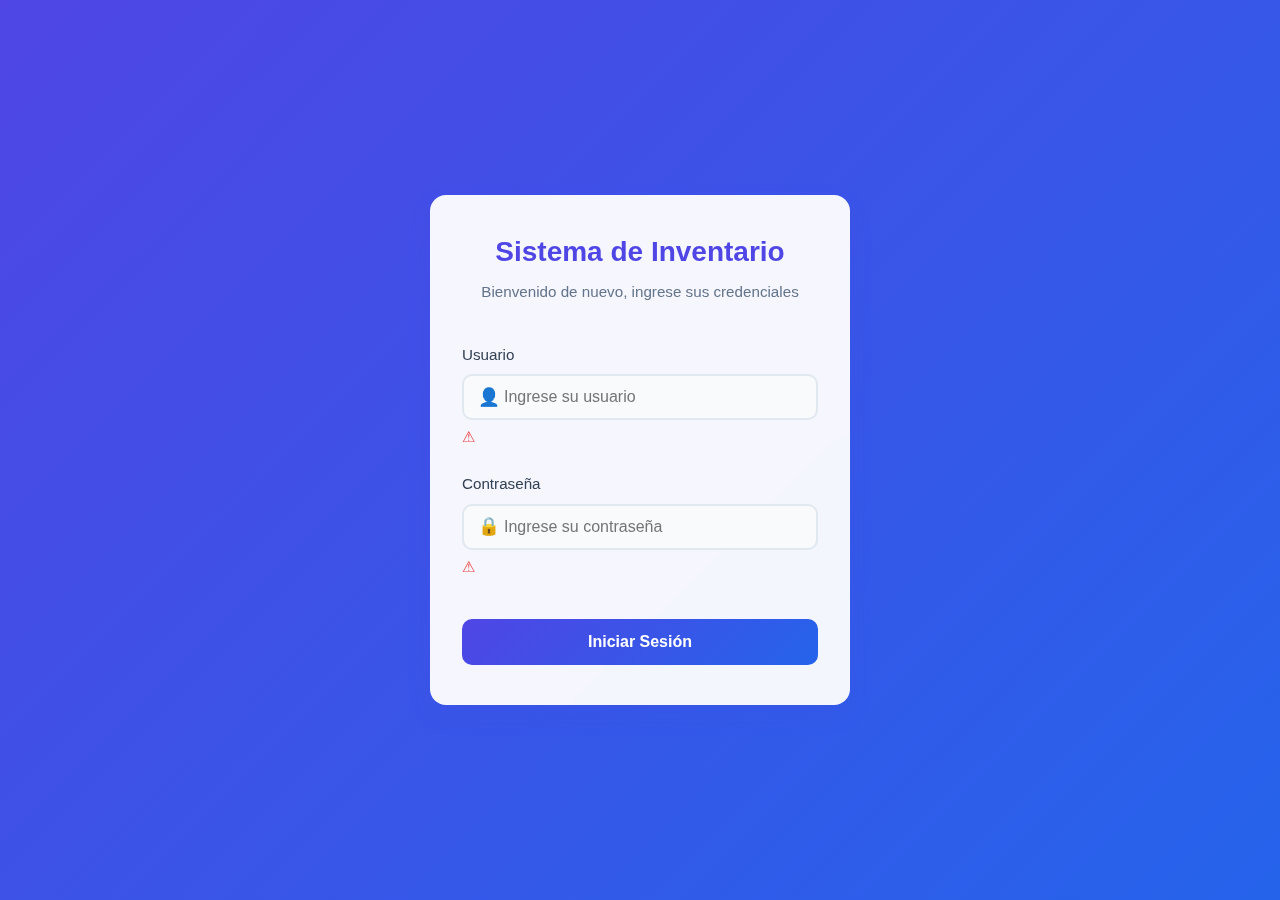
<file: bodegaClaude/pages/login.html>
<!DOCTYPE html>
<html lang="es">
<head>
    <meta charset="UTF-8">
    <meta name="viewport" content="width=device-width, initial-scale=1.0">
    <title>Login - Sistema de Inventario</title>
    <link rel="stylesheet" href="../styles/styles.css">
    <link rel="stylesheet" href="../styles/pages/login.css">
</head>
<body class="login-page">
    <div class="login-container">
        <div class="login-card">
            <div class="login-header">
                <h1>Sistema de Inventario</h1>
                <p>Bienvenido de nuevo, ingrese sus credenciales</p>
            </div>
            <form id="loginForm" class="login-form">
                <div class="form-group">
                    <label for="username">Usuario</label>
                    <input 
                        type="text" 
                        id="username" 
                        name="username" 
                        class="form-control" 
                        placeholder="Ingrese su usuario"
                        required
                        autocomplete="username">
                    <div class="error-message" id="username-error"></div>
                </div>
                <div class="form-group">
                    <label for="password">Contraseña</label>
                    <input 
                        type="password" 
                        id="password" 
                        name="password" 
                        class="form-control" 
                        placeholder="Ingrese su contraseña"
                        required
                        autocomplete="current-password">
                    <div class="error-message" id="password-error"></div>
                </div>
                <button type="submit" class="btn btn-primary">
                    Iniciar Sesión
                </button>
            </form>
        </div>
    </div>
    <script type="module" src="../script/pages/login.js"></script>
</body>
</html>
</file>
<file: bodegaClaude/styles/styles.css>
/* styles/styles.css */
:root {
    --gradient-start: #4f46e5;
    --gradient-end: #2563eb;
    --gradient-bg: linear-gradient(135deg, var(--gradient-start), var(--gradient-end));
    
    /* Colores principales */
    --primary-color: #4f46e5;
    --secondary-color: #2563eb;
    --success-color: #10b981;
    --danger-color: #ef4444;
    --warning-color: #f59e0b;
    
    /* Colores de fondo y texto */
    --background-color: #f8fafc;
    --text-color: #334155;
    --text-light: #64748b;
    --border-color: #e2e8f0;
    
    /* Sombras y efectos */
    --shadow-sm: 0 2px 4px rgba(79, 70, 229, 0.1);
    --shadow-md: 0 4px 6px rgba(79, 70, 229, 0.1);
    --shadow-lg: 0 10px 25px rgba(79, 70, 229, 0.1);
    --shadow-hover: 0 15px 30px rgba(79, 70, 229, 0.15);
    
    /* Bordes y espaciados */
    --border-radius-sm: 8px;
    --border-radius-md: 12px;
    --border-radius-lg: 16px;
    
    /* Transiciones */
    --transition-all: all 0.3s ease;
}

* {
    margin: 0;
    padding: 0;
    box-sizing: border-box;
}

body {
    font-family: 'Inter', -apple-system, BlinkMacSystemFont, 'Segoe UI', Roboto, sans-serif;
    line-height: 1.5;
    color: var(--text-color);
    background-color: var(--background-color);
    min-height: 100vh;
}

/* Glassmorphism Mixin (para reutilizar) */
.glass-effect {
    background: rgba(255, 255, 255, 0.95);
    backdrop-filter: blur(10px);
    border: 1px solid rgba(255, 255, 255, 0.125);
}

/* Animaciones globales */
@keyframes fadeIn {
    from {
        opacity: 0;
        transform: translateY(10px);
    }
    to {
        opacity: 1;
        transform: translateY(0);
    }
}

@keyframes slideIn {
    from {
        transform: translateX(-100%);
    }
    to {
        transform: translateX(0);
    }
}

/* Clases de utilidad */
.animate-fade-in {
    animation: fadeIn 0.6s ease-out;
}

.animate-slide-in {
    animation: slideIn 0.3s ease-out;
}

.hover-scale {
    transition: var(--transition-all);
}

.hover-scale:hover {
    transform: scale(1.02);
}

.glass-card {
    background: rgba(255, 255, 255, 0.95);
    backdrop-filter: blur(10px);
    border-radius: var(--border-radius-lg);
    box-shadow: var(--shadow-md);
    transition: var(--transition-all);
}

.glass-card:hover {
    box-shadow: var(--shadow-hover);
    transform: translateY(-5px);
}

/* Layout principal */
.main-layout {
    display: flex;
    min-height: 100vh;
    background: var(--gradient-bg);
}

.content-area {
    flex: 1;
    padding: 2rem;
    margin-left: 250px;
    margin-top: 60px;
}

/* Contenedores */
.container {
    max-width: 1200px;
    margin: 0 auto;
    padding: 0 1rem;
}

/* Tipografía */
h1, h2, h3, h4, h5, h6 {
    color: var(--text-color);
    font-weight: 600;
    line-height: 1.2;
}

h1 { font-size: 2rem; }
h2 { font-size: 1.75rem; }
h3 { font-size: 1.5rem; }
h4 { font-size: 1.25rem; }
h5 { font-size: 1.125rem; }
h6 { font-size: 1rem; }

/* Grid System */
.grid {
    display: grid;
    gap: 1.5rem;
}

.grid-cols-2 { grid-template-columns: repeat(2, 1fr); }
.grid-cols-3 { grid-template-columns: repeat(3, 1fr); }
.grid-cols-4 { grid-template-columns: repeat(4, 1fr); }

/* Responsive */
@media (max-width: 1024px) {
    .grid-cols-4 { grid-template-columns: repeat(3, 1fr); }
}

@media (max-width: 768px) {
    .grid-cols-3, 
    .grid-cols-4 { grid-template-columns: repeat(2, 1fr); }
    
    .content-area {
        margin-left: 0;
    }
}

@media (max-width: 640px) {
    .grid-cols-2,
    .grid-cols-3,
    .grid-cols-4 { grid-template-columns: 1fr; }
    
    .container {
        padding: 0 0.5rem;
    }
}
</file>
<file: bodegaClaude/styles/pages/login.css>
:root {
    --gradient-start: #4f46e5;
    --gradient-end: #2563eb;
    --input-border: #e2e8f0;
    --input-bg: #f8fafc;
    --input-focus: #4f46e5;
    --shadow-color: rgba(79, 70, 229, 0.1);
}

.login-page {
    min-height: 100vh;
    display: flex;
    align-items: center;
    justify-content: center;
    background: linear-gradient(135deg, var(--gradient-start), var(--gradient-end));
    padding: 1rem;
}

.login-container {
    width: 100%;
    max-width: 420px;
}

.login-card {
    background: rgba(255, 255, 255, 0.95);
    backdrop-filter: blur(10px);
    border-radius: 16px;
    box-shadow: 0 10px 25px var(--shadow-color);
    padding: 2.5rem 2rem;
    transform: translateY(0);
    transition: transform 0.3s ease, box-shadow 0.3s ease;
}

.login-card:hover {
    transform: translateY(-5px);
    box-shadow: 0 15px 30px var(--shadow-color);
}

.login-header {
    text-align: center;
    margin-bottom: 2.5rem;
}

.login-header h1 {
    color: var(--gradient-start);
    font-size: 1.75rem;
    font-weight: 700;
    margin-bottom: 0.75rem;
}

.login-header p {
    color: #64748b;
    font-size: 0.95rem;
}

.form-group {
    margin-bottom: 1.5rem;
    position: relative;
}

.form-group label {
    display: block;
    margin-bottom: 0.5rem;
    color: #334155;
    font-weight: 500;
    font-size: 0.95rem;
}

.form-control {
    width: 100%;
    padding: 0.75rem 1rem;
    border: 2px solid var(--input-border);
    border-radius: 10px;
    background-color: var(--input-bg);
    font-size: 1rem;
    transition: all 0.3s ease;
}

.form-control:focus {
    outline: none;
    border-color: var(--input-focus);
    box-shadow: 0 0 0 4px var(--shadow-color);
    background-color: white;
}

.error-message {
    color: var(--danger-color);
    font-size: 0.85rem;
    margin-top: 0.375rem;
    display: flex;
    align-items: center;
    gap: 0.25rem;
}

.error-message::before {
    content: "⚠";
    font-size: 0.95rem;
}

.btn-primary {
    width: 100%;
    padding: 0.875rem;
    border: none;
    border-radius: 10px;
    background: linear-gradient(135deg, var(--gradient-start), var(--gradient-end));
    color: white;
    font-weight: 600;
    font-size: 1rem;
    cursor: pointer;
    transition: all 0.3s ease;
    margin-top: 1rem;
}

.btn-primary:hover {
    transform: translateY(-2px);
    box-shadow: 0 5px 15px var(--shadow-color);
}

.btn-primary:active {
    transform: translateY(0);
}

/* Animación de entrada */
@keyframes fadeIn {
    from {
        opacity: 0;
        transform: translateY(20px);
    }
    to {
        opacity: 1;
        transform: translateY(0);
    }
}

.login-card {
    animation: fadeIn 0.6s ease-out;
}

/* Estilos para los iconos en los inputs */
.form-group {
    position: relative;
}

.form-group input {
    padding-left: 2.5rem;
}

.form-group::before {
    position: absolute;
    left: 1rem;
    top: 2.5rem;
    color: #94a3b8;
    font-size: 1.1rem;
}

.form-group:nth-child(1)::before {
    content: "👤";
}

.form-group:nth-child(2)::before {
    content: "🔒";
}

/* Responsive adjustments */
@media (max-width: 480px) {
    .login-card {
        padding: 2rem 1.5rem;
    }

    .login-header h1 {
        font-size: 1.5rem;
    }
}
</file>
